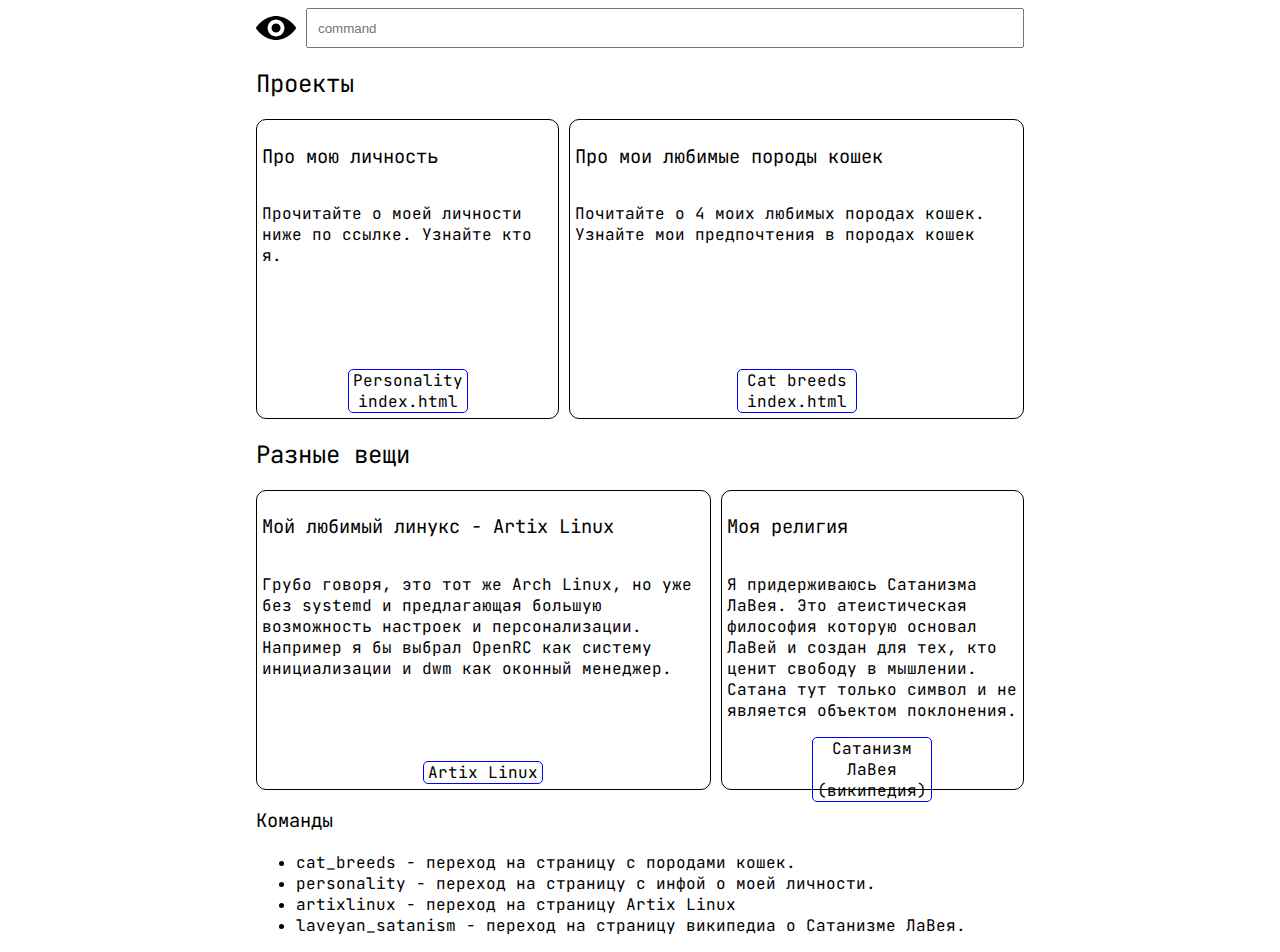
<file: index.html>
<!DOCTYPE html>
<html lang="ru">

<head>
      <meta charset="UTF-8">
      <meta name="viewport" content="width=device-width, initial-scale=1.0">
      <link rel="stylesheet" href="./css/style.css">
      <title>Менеджер Проектов</title>
</head>

<body>
      <div class="main-container">
            <nav>
                  <img id="logo" src="./img/159604.png" alt="logo">
                  <input id="command-line" type="text" placeholder="command">
            </nav>
            <section>
                  <section class="direction">
                        <h2>Проекты</h2>
                        <section class="some-row">
                              <section class="section-type-a">
                                    <h3>Про мою личность</h3>
                                    <div class="paragraph">
                                          <p>
                                                Прочитайте о моей личности ниже по ссылке.
                                                Узнайте кто я.
                                          </p>
                                    </div>
                                    <a href="./other-projects/index.html" class="std-button">Personality index.html</a>
                              </section>
                              <section class="section-type-b">
                                    <h3>Про мои любимые породы кошек</h3>
                                    <div class="paragraph">
                                          <p>
                                                Почитайте о 4 моих любимых породах кошек.
                                                Узнайте мои предпочтения в породах кошек
                                          </p>
                                    </div>
                                    <a href="./other-projects/project2/index.html" class="std-button">Cat breeds
                                          index.html</a>
                              </section>
                        </section>
                  </section>
                  <section class="direction">
                        <h2>Разные вещи</h2>
                        <section class="some-row">
                              <section class="section-type-b">
                                    <h3>Мой любимый линукс - Artix Linux</h3>
                                    <div class="paragraph">
                                          <p>
                                                Грубо говоря, это тот же Arch Linux, но уже без systemd и предлагающая
                                                большую возможность настроек и персонализации.
                                                Например я бы выбрал OpenRC как систему инициализации и dwm как оконный
                                                менеджер.
                                          </p>
                                    </div>
                                    <a href="https://artixlinux.org/" class="std-button">Artix Linux</a>
                              </section>
                              <section class="section-type-a">
                                    <h3>Моя религия</h3>
                                    <div class="paragraph">
                                          <p>
                                                Я придерживаюсь Сатанизма ЛаВея. Это атеистическая философия которую
                                                основал
                                                ЛаВей и создан для тех,
                                                кто ценит свободу в мышлении. Сатана тут только символ и не является
                                                объектом
                                                поклонения.
                                          </p>
                                    </div>
                                    <a href="https://ru.wikipedia.org/wiki/%D0%A1%D0%B0%D1%82%D0%B0%D0%BD%D0%B8%D0%B7%D0%BC_%D0%9B%D0%B0%D0%B2%D0%B5%D1%8F" class="std-button">Сатанизм ЛаВея (википедия)</a>
                              </section>
                        </section>
                  </section>
                  <h3>
                        Команды
                  </h3>
                  <ul>
                        <li>cat_breeds - переход на страницу с породами кошек.</li>
                        <li>personality - переход на страницу с инфой о моей личности.</li>
                        <li>artixlinux - переход на страницу Artix Linux</li>
                        <li>laveyan_satanism - переход на страницу википедиа о Сатанизме ЛаВея.</li>
                  </ul>
            </section>
      </div>
      <script>

            const command_input = document.getElementById("command-line");

            function search() {
                  let the_command = command_input.value.trim();
                  switch (the_command) {

                        case "personality":
                              window.location.href = "./other-projects/index.html";
                              command_input.value = "";
                              command_input.placeholder = "command [0]";
                              break;

                        case "cat_breeds":
                              window.location.href = "./other-projects/project2/index.html";
                              command_input.value = "";
                              command_input.placeholder = "command [0]";
                              break;

                        case "artixlinux": 
                              window.location.href = "https://artixlinux.org/";
                              command_input.value = "";
                              command_input.placeholder = "command [0]";
                              break;

                        case "laveyan_satanism": 
                              window.location.href = "https://ru.wikipedia.org/wiki/%D0%A1%D0%B0%D1%82%D0%B0%D0%BD%D0%B8%D0%B7%D0%BC_%D0%9B%D0%B0%D0%B2%D0%B5%D1%8F";
                              command_input.value = "";
                              command_input.placeholder = "command [0]";
                              break;

                        default:
                              command_input.value = "";
                              command_input.placeholder = "command [127]";
                              break;
                  }
            }
            
            command_input.addEventListener("keydown", function(event) {
                  if (event.key === "Enter") {
                      search();
                  }
            });

      </script>
</body>

</html>
</file>
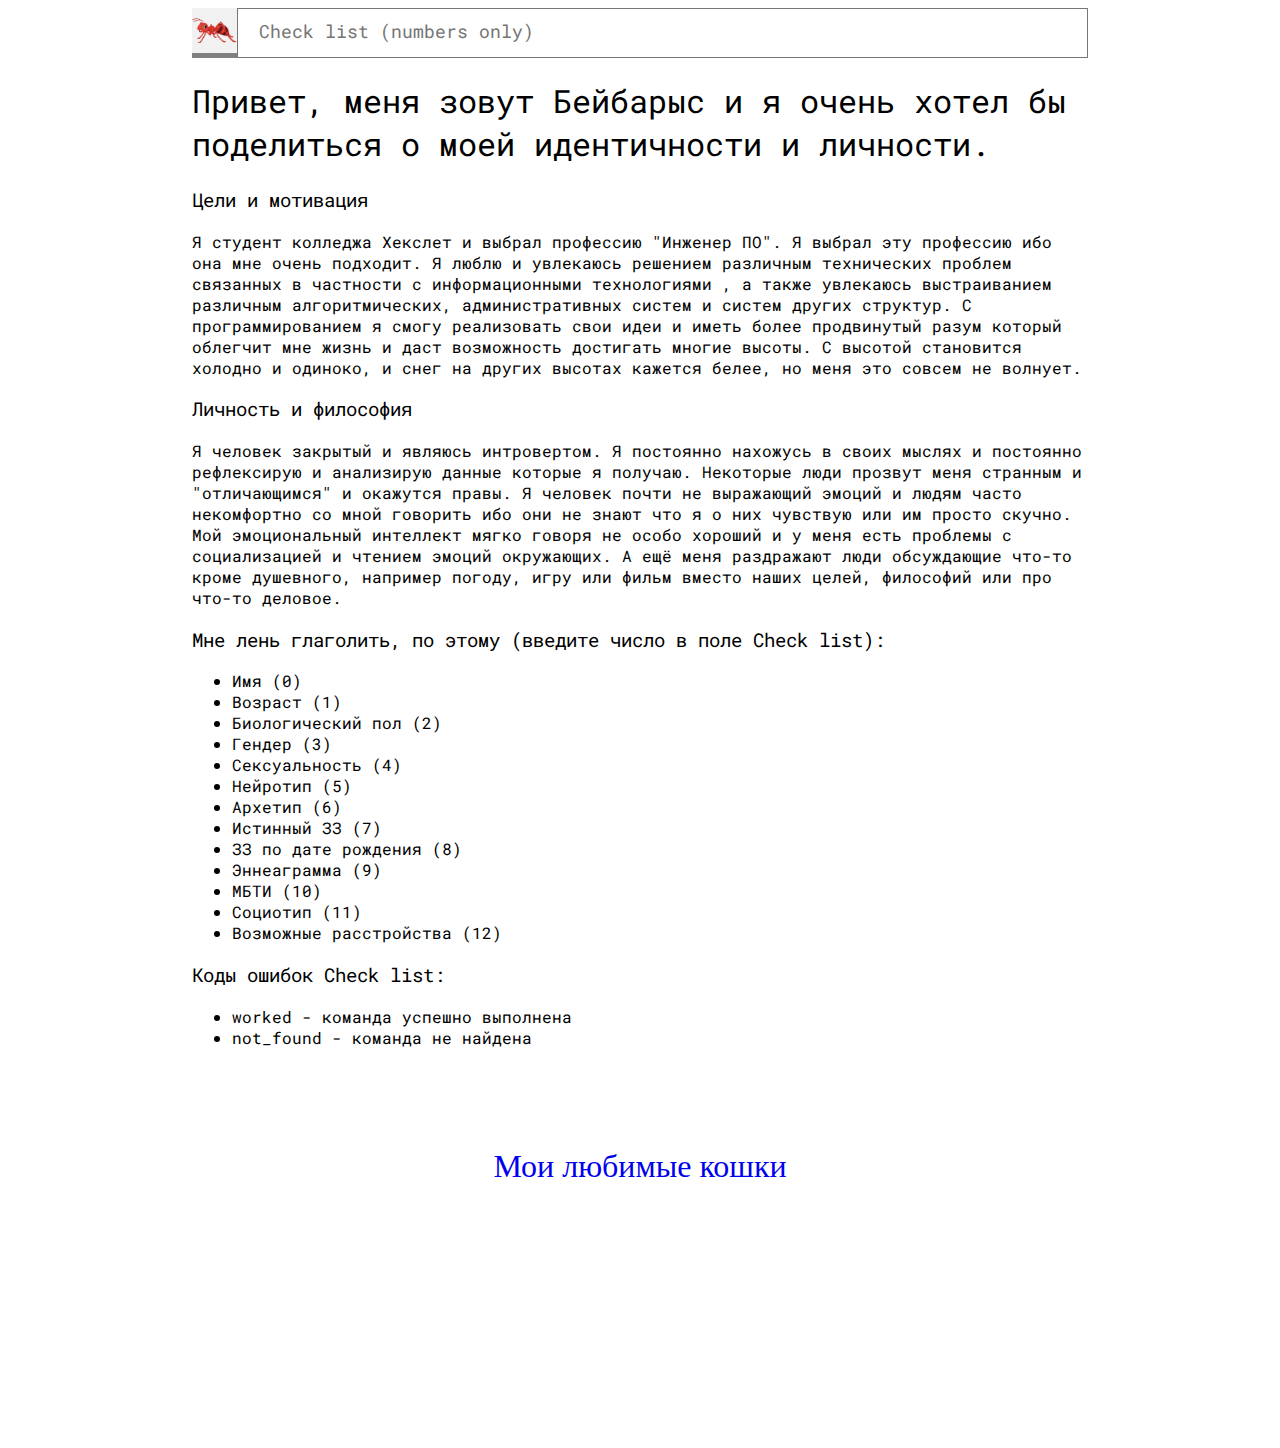
<file: other-projects/index.html>
<!DOCTYPE html>
<html lang="ru">

<head>
    <meta charset="UTF-8">
    <meta name="viewport" content="width=device-width, initial-scale=1.0">
    <link rel="stylesheet" href="./css/style.css">
    <title>My personality</title>
</head>

<body>
    <!-- Контейнер содержащий верстку -->
    <div class="w-adapt-vw" id="whole-website-container">
        <!-- Навигация с логотипом и поисковиком -->
        <nav class="h-50 bg-gray flex-container w-auto">
            <img src="./img/png-clipart-ant-cartoon-red-ants-photography-insects.png" class="ialbs" alt="Ant logo">
            <input type="text" placeholder="Check list (numbers only)" id="myinput" class="w-fill round-corners">
        </nav>
        <!-- Секция содержащая основной контент -->
        <section class="bg-alice-white h-auto" id="text-section">
            <h1 class="f-roboto-mono">Привет, меня зовут Бейбарыс и я очень хотел бы поделиться о моей
                идентичности и личности.</h1>
                <h3 class="f-roboto-mono">Цели и мотивация</h3>
                <p class="f-roboto-mono">
                    Я студент колледжа Хекслет и выбрал профессию "Инженер ПО". Я выбрал эту профессию ибо она мне
                    очень подходит.
                    Я люблю и увлекаюсь решением различным технических проблем связанных в частности с информационными
                    технологиями
                    , а также увлекаюсь выстраиванием различным алгоритмических, административных систем и систем других
                    структур.
                    С программированием я смогу реализовать свои идеи и иметь более продвинутый разум который облегчит
                    мне
                    жизнь и даст возможность достигать многие высоты.
                    С высотой становится холодно и одиноко, и снег на других высотах кажется белее, но меня это совсем
                    не
                    волнует.
                </p>
                <h3 class="f-roboto-mono">Личность и философия</h3>
                <p class="f-roboto-mono">
                    Я человек закрытый и являюсь интровертом. Я постоянно нахожусь в своих мыслях и постоянно
                    рефлексирую и
                    анализирую данные которые я получаю.
                    Некоторые люди прозвут меня странным и "отличающимся" и окажутся правы.
                    Я человек почти не выражающий эмоций и людям часто некомфортно со мной говорить ибо они не знают что
                    я о
                    них чувствую или им просто скучно.
                    Мой эмоциональный интеллект мягко говоря не особо хороший и у меня есть проблемы с социализацией и
                    чтением эмоций окружающих.
                    А ещё меня раздражают люди обсуждающие что-то кроме душевного, например погоду, игру или фильм
                    вместо наших
                    целей, философий или про что-то деловое.
                </p>
                <h3 class="f-roboto-mono">Мне лень глаголить, по этому (введите число в поле Check list):</h3>
                <ul class="list">
                    <li>Имя (0) </li>
                    <li>Возраст (1) </li>
                    <li>Биологический пол (2) </li>
                    <li>Гендер (3) </li>
                    <li>Сексуальность (4) </li>
                    <li>Нейротип (5) </li>
                    <li>Архетип (6) </li>
                    <li>Истинный ЗЗ (7) </li>
                    <li>ЗЗ по дате рождения (8) </li>
                    <li>Эннеаграмма (9) </li>
                    <li>МБТИ (10) </li>
                    <li>Социотип (11) </li>
                    <li>Возможные расстройства (12)</li>
                </ul>
                <h3 class="f-roboto-mono">Коды ошибок Check list:</h3>
                <ul class="list">
                    <li>worked - команда успешно выполнена</li>
                    <li>not_found - команда не найдена</li>
                </ul>
        </section>
        <div id="animka-box"><a href="./project2/index.html" class="no-txt-decor">
                <p class="animka">Мои любимые кошки</p>
            </a></div>
    </div>

    <script>
        // Создание списка с информацией розыскиваемая поисковиком
        let info = [
            "Зовут: Бейбарыс", "Возраст: 16.8", "Биологический пол: Мужской", "Гендер: Андрогинный",
            "Ориентация: гомосексуал, ближе к асексуальности", "Нейротип: Аналитик",
            "Архетип: Мудрец", "Истинное ЗЗ: Водолей", "ЗЗ по дате рождения: Водолей",
            "Эннеаграмма: 5к6 сп513 сп593", "МБТИ: ИНТП",
            "Социотип: Робеспьер (модель Г)", "Возможные расстройства: Шизоидность, Шизотипичность"
        ];
        // Создаем функцию которая выполняет пойск в нашем списке и выводит результат через алерт
        function magic() {
            const inputr = document.getElementById("myinput"); // Выбераем элекмент по айди

            // Преобразуем значение input в число
            const ivalue = Number(inputr.value);

            // Проверяем, что введено корректное число
            if (ivalue >= 0 && ivalue < info.length) {
                alert(info[ivalue]);
                inputr.placeholder = "worked"
            } else {
                inputr.placeholder = "not_found"
            }
            inputr.value = "";
        }
        document.getElementById("myinput").addEventListener("keydown", function (event) {
            if (event.key === "Enter") {
                magic(); // Вызываем функцию при нажатии Enter
            }
        });

    </script>

</body>

</html>
</file>
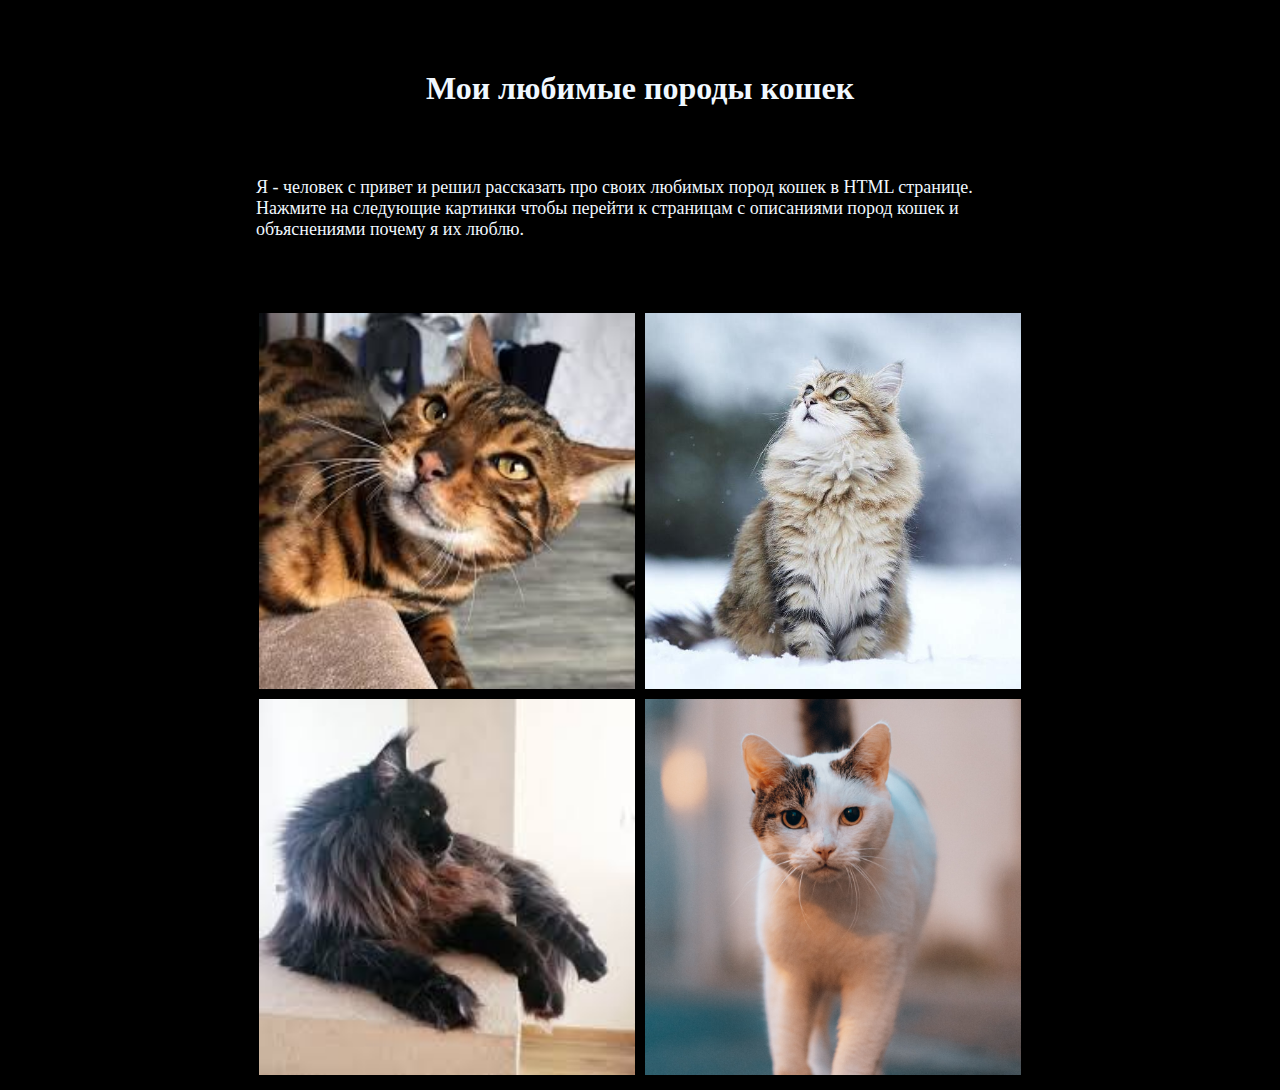
<file: other-projects/project2/index.html>
<!DOCTYPE html>
<html lang="en">

<head>
      <meta charset="UTF-8">
      <meta name="viewport" content="width=device-width, initial-scale=1.0">
      <link rel="stylesheet" href="./css/style.css">
      <title>Любимые Породы Кошек</title>
</head>

<body>
      <div id="everything-container">
            <section id="text-section">
                  <h1>Мои любимые породы кошек</h1>
                  <p>
                        Я - человек с привет и решил рассказать про своих любимых пород кошек в HTML странице.<br>
                        Нажмите на следующие картинки чтобы перейти к страницам с описаниями пород кошек и объяснениями
                        почему я их люблю.
                  </p>
            </section>
            <div id="cats-container">
                  <a href="./pages/bengal-cat.html"><img src="./img/bengaljskaya.jpg" alt="Бенгальская кошка"></a>
                  <a href="./pages/siberain-cat.html"><img src="./img/sibirskaya.jpg" alt="Сибирская кошка"></a>
                  <a href="./pages/mainecoon-cat.html"><img src="./img/meinkun.jpg" alt="Мейнкун"></a>
                  <a href="./pages/ordinary-cat.html"><img src="./img/obychnyy.jpg" alt="Обычная кошка"></a>
            </div>
      </div>
</body>

</html>
</file>
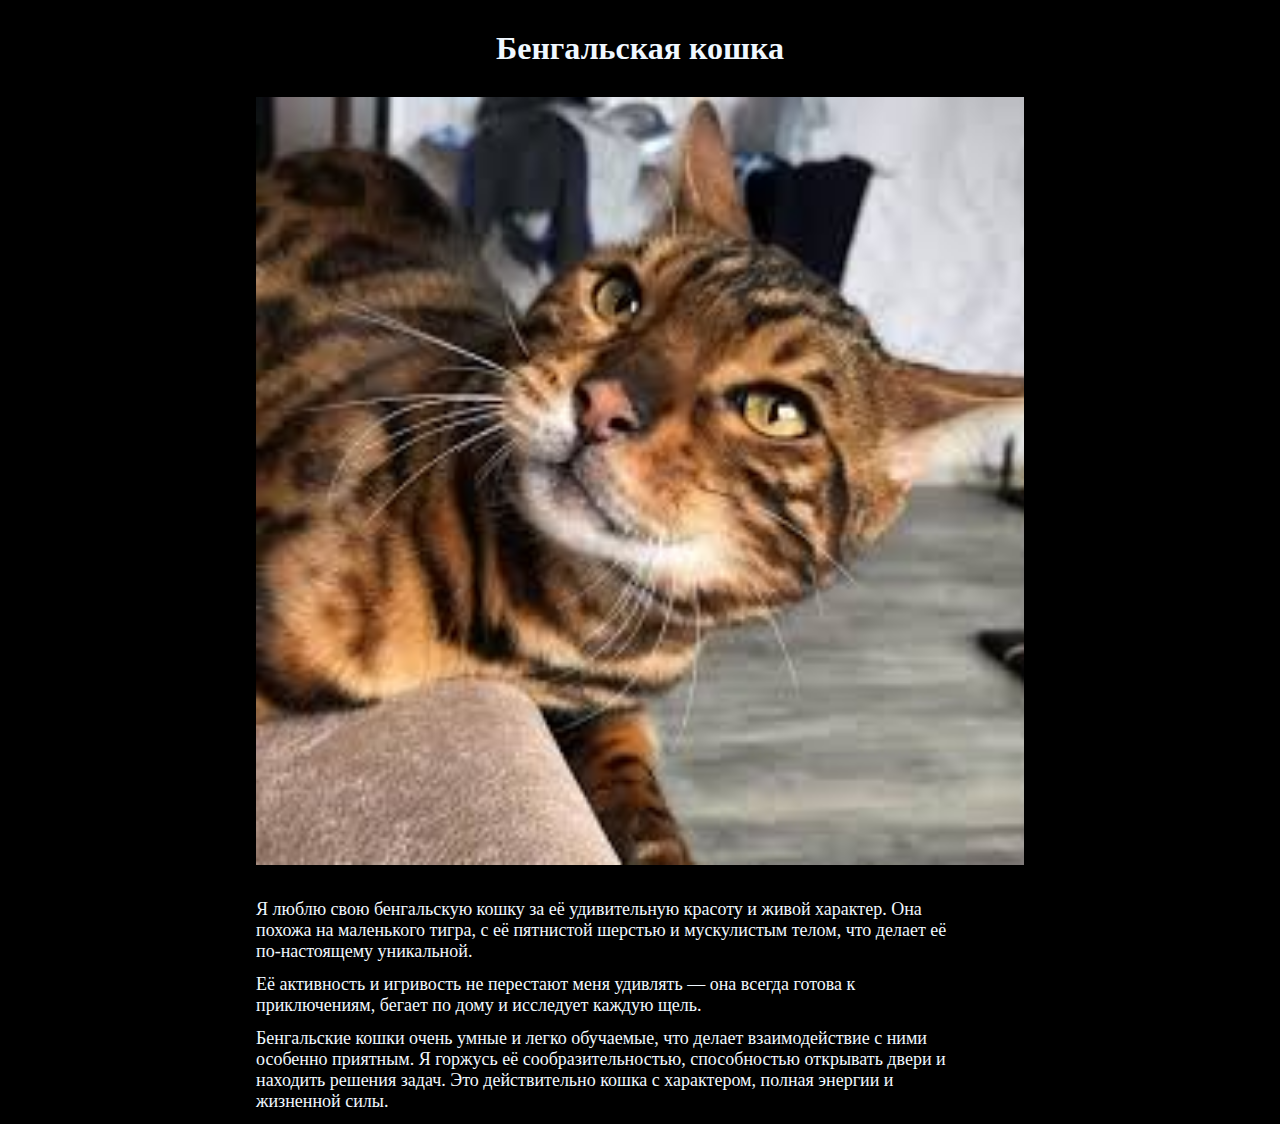
<file: other-projects/project2/pages/bengal-cat.html>
<!DOCTYPE html>
<html lang="ru">

<head>
      <meta charset="UTF-8">
      <meta name="viewport" content="width=device-width, initial-scale=1.0">
      <link rel="stylesheet" href="../css/pages.css">
      <title>Бенгальский кот</title>
</head>

<body>
      <div id="everything-container">

            <h1>Бенгальская кошка</h1>
            <img src="../img/bengaljskaya.jpg" alt="Бенгальская кошка" id="image">
            <div id="text-section">
                  <p>
                        Я люблю свою бенгальскую кошку за её удивительную красоту и живой характер. Она похожа на
                        маленького тигра, с её пятнистой шерстью и мускулистым телом, что делает её по-настоящему
                        уникальной.
                  </p>
                  <p>
                        Её активность и игривость не перестают меня удивлять — она всегда готова к приключениям, бегает
                        по дому и исследует каждую щель.
                  </p>
                  <p>
                        Бенгальские кошки очень умные и легко обучаемые, что делает взаимодействие с ними особенно
                        приятным. Я горжусь её сообразительностью, способностью открывать двери и находить решения
                        задач. Это действительно кошка с характером, полная энергии и жизненной силы.
                  </p>
            </div>
      </div>
</body>

</html>
</file>
<file: css/style.css>
@import url('https://fonts.googleapis.com/css2?family=JetBrains+Mono:ital,wght@0,100..800;1,100..800&display=swap');

* {
      box-sizing: border-box;
}

:root {
      --size-1: 40px;
      --width-1: 60vw;
}

nav {
      display: flex;
      gap: 10px;
      height: var(--size-1);
}

nav #logo {
      height: var(--size-1);
      width: var(--size-1);
}

nav #command-line {
      height: var(--size-1);
      padding: 10px;
      width: 100%;
}

.main-container {
      margin: auto;
      width: var(--width-1);
}

.some-row {
      display: flex;
      gap: 10px;
      height: 300px;
}

h2, h3, p, a, li {
      font-family: "JetBrains Mono", monospace;
      font-optical-sizing: auto;
      font-weight: 400;
      font-style: normal;
}

.paragraph {
      display: block;
      height: 100%;
}

.std-button {
      display: block;
      border: solid blue 1px;
      border-radius: 5px;
      width: 120px;
      text-decoration: none;
      text-align: center;
      color: black;
      margin: auto;
}

.section-type-a {
      width: 40%;
      border: solid black 1px;
      border-radius: 10px;
}

.section-type-b {
      width: 60%;
      border: solid black 1px;
      border-radius: 10px;
}

.section-type-a, .section-type-b {
      display: flex;
      flex-direction: column;
      padding: 5px;
}

@media screen and (max-width: 1279px), (max-height: 719px) {
      .main-container {
            width: 80vw;
      }
      .some-row {
            height: auto;
      }
      .section-type-a, .section-type-b {
            width: 100%;
      }
}

@media screen and (max-width: 420px), (max-height: 768px) {
      .main-container {
            width: 90vw;
      }
      .some-row {
            display: flex;
            flex-direction: column;
            gap: 5px;
            height: auto;
      }
      .section-type-a, .section-type-b {
            width: 100%;
      }
}
</file>
<file: other-projects/css/style.css>
@import url('https://fonts.googleapis.com/css2?family=Playfair+Display:ital,wght@0,400..900;1,400..900&family=Roboto+Mono:ital,wght@0,100..700;1,100..700&display=swap');

/* Чтоб маргины и паддинги не мешали */
* {
    box-sizing: border-box;
}

/* Для серого бг */
.bg-gray {
    background-color: gray;
}

/* Для красного бг */
.bg-blue {
    background-color: blue;
}

/* Для определения высоты элементов */
.h-50 {
    height: 50px;
}

/* ALBS - A Little Bit smaller (чуть поменьше) */
.h-albs {
    height: 90%;
}

/* Для определения адаптивной ширины элекментов */
.w-adapt-vw {
    width: 50vw;
}

/* Для определения заполнения элементами свободного пространства */
.w-fill {
    width: 100%;
}

/* Для задания автоматической ширины */
.w-auto {
    width: auto;
}

/* Квадратный ALBS */
.ialbs {
    height: 90%; aspect-ratio: 1/1;
}

/* Добавление маленького маргина */
.lil-margin {
    margin: 5px;
}

/* Для задания флекс-контейнеров */
.flex-container {
    display: flex;
}

/* Для центрирования контента по направлению row */
.flex-row-centered {
    justify-content: center;
}

/* Для задания шрифта */
.f-roboto-mono {
    font-family: "Roboto Mono", monospace;
    font-optical-sizing: auto;
    font-weight: 400;
    font-style: normal;
}


.no-txt-decor {
    text-decoration: none;
}

/* Центрирование глобального контейнера */
#whole-website-container {
    margin: auto;
}

/* Задание шрифта всем элементам списка */
.list li {
    font-family: "Roboto Mono", monospace;
    font-optical-sizing: auto;
    font-weight: 400;
    font-style: normal;
    font-size: medium;
}

#myinput {
    padding-left: 20px;
}
/* Задание шрифта плейсхолдера поисковика */
#myinput::placeholder {
    font-size: large;
    font-family: "Roboto Mono", monospace;
    font-optical-sizing: auto;
    font-weight: 400;
    font-style: normal;
}

/* Реализация анимации */
@keyframes animka-moya-preletj {
    from {
        transform: rotate(0deg);
        color: red;
    }
    10% {
        transform: rotate(36deg);
        color: orange;
    }
    20% {
        transform: rotate(72deg);
        color: yellow;
    }
    30% {
        transform: rotate(108deg);
        color: lime;
    }
    40% {
        transform: rotate(144deg);
        color: turquoise;
    }
    50% {
        transform: rotate(180deg);
        color: blue;
    }
    60% {
        transform: rotate(226deg);
        color: magenta;
    }
    70% {
        transform: rotate(262deg);
        color: purple;
    }
    80% {
        transform: rotate(298deg);
        color: white;
    }
    90% {
        transform: rotate(324deg);
        color: black;
    }
    to {
        transform: rotate(360deg);
        color: red;
    }
    
}

/* Применение анимации */
.animka {
    animation: animka-moya-preletj 1s infinite;
    font-size: xx-large;
}

/* Вправка анимации */
#animka-box {
    text-align: center;
    margin: 100px;
    height: 200px;
}

/* Адаптив для экранов с меньшей шириной */
@media screen and (max-width: 1340px) {
    .w-adapt-vw {
        width: 70vw;
    }
}

/* адаптив для экранов с меньшей высотой */
@media screen and (max-height: 810px) {
    .w-adapt-vw {
        width: 70vw;
    }
}

/* Адаптив для экранов телефонов */
@media screen and (max-width: 420px) and (max-height: 768px) {
    .w-adapt-vw {
        width: 90vw;
    }
}
</file>
<file: other-projects/project2/css/style.css>
:root {
      --rel-size: 60vw;
}
* {
      box-sizing: border-box;
}
body {
      background-color: black;
}
#everything-container {
      margin: auto;
      width: var(--rel-size);
}
h1, p {
      color: aliceblue;
      margin: 70px 0;
}
h1 {
      text-align: center;
}
p {
      font-size: large;
}
#cats-container {
      width: 100%;
      text-align: center;
}
#cats-container img {
      position: relative;
      margin: 3px;
      height: calc(50% - 8px);
      width: calc(50% - 8px);
      transition: 0.2s;
}
#cats-container img:hover {
      transform: scale(1.03);
}

@media screen and (max-width: 420px), (max-height: 768px) {
      :root {
            --rel-size: 90vw;
      }
      #cats-container img {
            position: relative;
            margin: 1px;
            height: calc(50% - 4px);
            width: calc(50% - 4px);
            transition: 0.2s;
      }
}
</file>
<file: other-projects/project2/css/pages.css>
* {
      box-sizing: border-box;
}
:root {
      --rel-size: 60vw;
}
body {
      background-color: black;
}
#everything-container {
      margin: auto;
      width: var(--rel-size);
}
h1 {
      text-align: center;
      margin: 30px 0;
}
p {
      margin: 12px 0;
      font-size: large;
}
p, h1 {
      color: aliceblue;
}
#text-section {
      margin: 30px auto auto 0;
      width: 90%;
}
#image {
      width: 100%;
      height: 100%;
}

@media screen and (max-width: 420px), (max-height: 768px) {
      :root {
            --rel-size: 90vw;
      }
}
</file>
